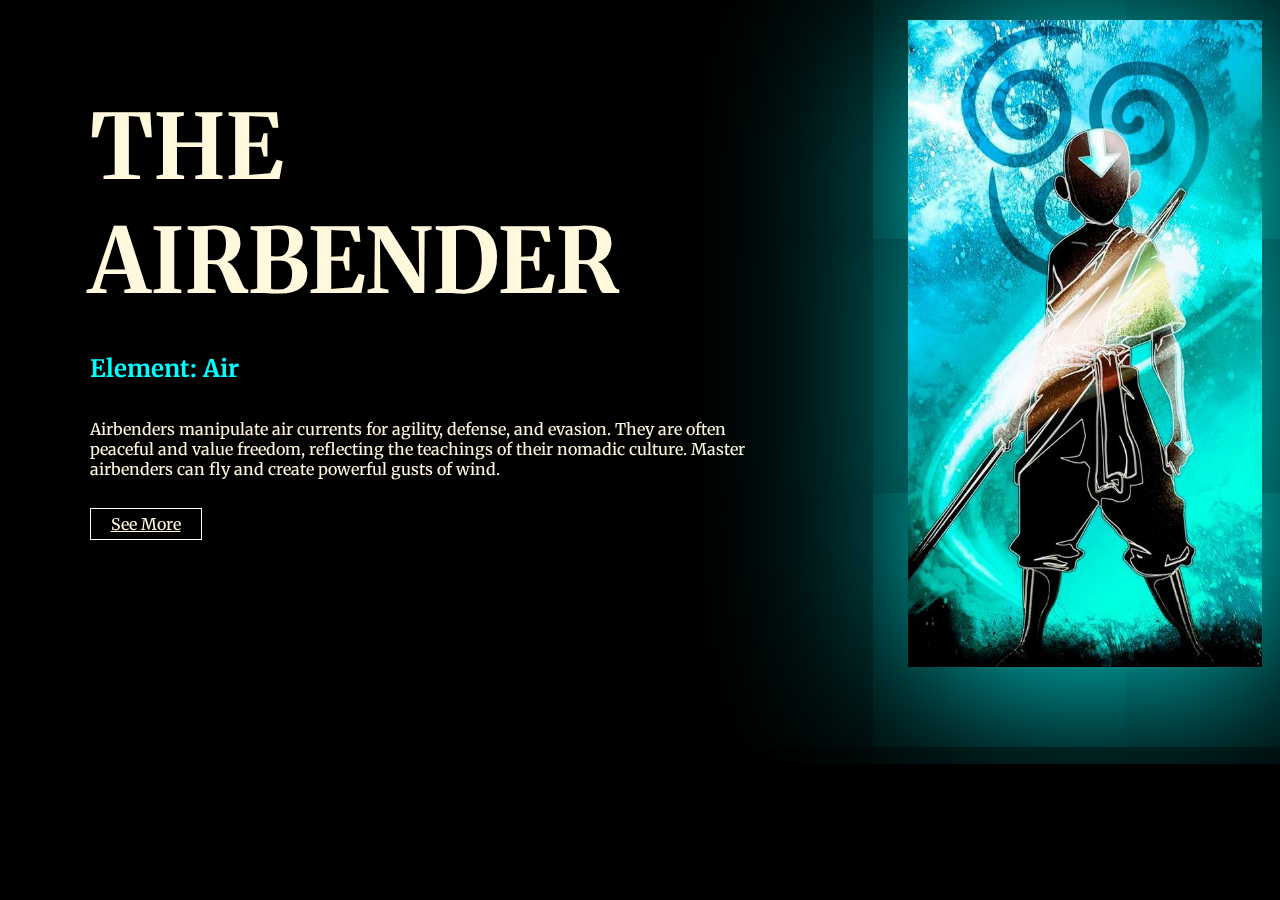
<file: index.html>
<!DOCTYPE html>
<html lang="en">
<head>
    <meta charset="UTF-8">
    <meta name="viewport" content="width=device-width, initial-scale=1.0">
   <link rel="stylesheet" href="index.css">
   <link rel="stylesheet" href="https://cdn.jsdelivr.net/npm/swiper@11/swiper-bundle.min.css">
    <title>THE BENDERS</title>
</head>
<body>
    <div class="slider-container">
     <div class="slider-wrapper swiper-wrapper">
        <div class="slider-item swiper-slide">
                      <div class="slide-content">
                <h1 class="name">THE AIRBENDER</h1>
                <h2 class="element">Element: Air</h2>
                <p class="char">Airbenders manipulate air currents for agility, defense, and evasion. They are often peaceful and value freedom, reflecting the teachings of their nomadic culture. Master airbenders can fly and create powerful gusts of wind.</p>
                <a href="https://youtu.be/l6NUBz6LSew?si=KgYOS-lNYRfMcM7i" class="link">See More</a>                
            </div>
            <div class="image"></div>
        </div>
        <div class="slider-item swiper-slide">
                      <div class="slide-content">
                <h1 class="name">THE WATERBENDER</h1>
                <h2 class="element-2">Element: Water</h2>
                <p class="char">Waterbenders control water in its various forms—liquid, ice, and steam. They harness the moon's energy and can heal wounds. Skilled waterbenders may also manipulate plants or blood under specific conditions.</p>
                <a href="https://youtube.com/shorts/njtPCvvMMJs?si=HdKXkFvOPv7U6Wfx" class="link-2">See More</a>                
            </div>
            <div class="image"></div>
        </div>
        <div class="slider-item swiper-slide">
                      <div class="slide-content">
                <h1 class="name">THE FIREBENDER</h1>
                <h2 class="element-3">Element: Fire</h2>
                <p class="char">Firebenders generate and control flames, symbolizing energy and passion. Their power is linked to the sun, and masters can produce lightning by channeling pure energy. Firebending emphasizes strength and precision.</p>
                <a href="https://youtu.be/a5gIn12plgI?si=iyl9jaWr48quU7w0" class="link-3">See More</a>                
            </div>
            <div class="image"></div>
        </div>
        <div class="slider-item swiper-slide">
                      <div class="slide-content">
                <h1 class="name">THE EARTHBENDER</h1>
                <h2 class="element-4">Element: Earth</h2>
                <p class="char"> Earthbenders command earth and rock with resilience and strength. They are deeply connected to the land and can manipulate metal and lava when highly skilled. Earthbending focuses on stability and forceful attacks.</p>
                <a href="https://youtube.com/shorts/U94SP6VVMYE?si=3rNxUqV1kh6rTFP7" class="link-4">See More</a>                
            </div>
            <div class="image"></div>
        </div>
     </div>
    </div>

<script src="https://cdn.jsdelivr.net/npm/swiper@11/swiper-bundle.min.js"></script>
<script src="index.js"> </script>
   
</body>
</html>
</file>
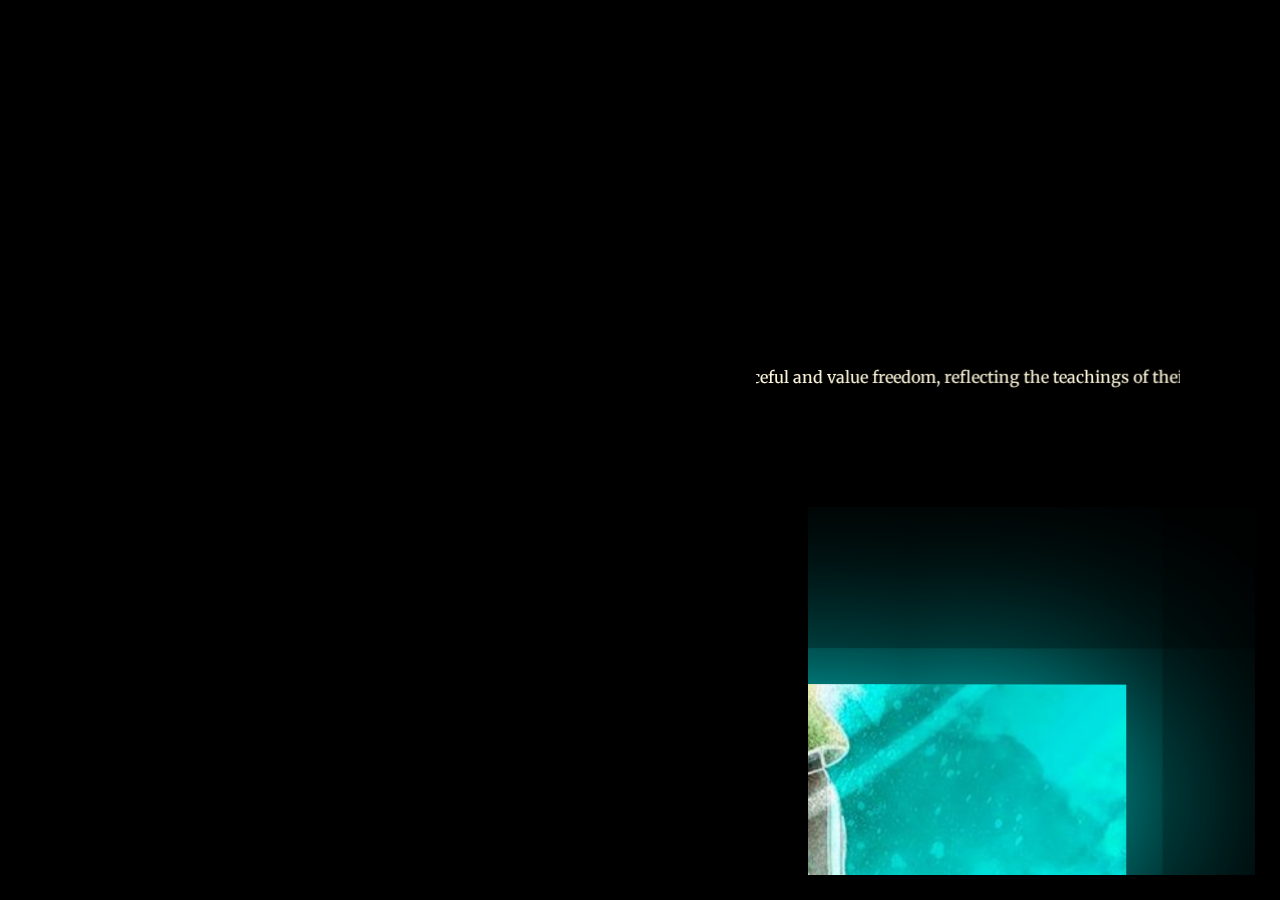
<file: index-mob.html>
<!DOCTYPE html>
<html lang="en">
<head>
    <meta charset="UTF-8">
    <meta name="viewport" content="width=device-width, initial-scale=1.0">
   <link rel="stylesheet" href="index-mob.css">
   <link rel="stylesheet" href="https://cdn.jsdelivr.net/npm/swiper@11/swiper-bundle.min.css">
    <title>THE BENDERS MOBILIE</title>
</head>
<body>
    <div class="slider-container">
     <div class="slider-wrapper swiper-wrapper">
        <div class="slider-item swiper-slide">
                      <div class="slide-content">
                <h1 class="name">THE AIRBENDER</h1>
                <h2 class="element">Element: Air</h2>
                <p class="char">Airbenders manipulate air currents for agility, defense, and evasion. They are often peaceful and value freedom, reflecting the teachings of their nomadic culture. Master airbenders can fly and create powerful gusts of wind.</p>
                <a href="https://youtu.be/l6NUBz6LSew?si=KgYOS-lNYRfMcM7i" class="link">See More</a>                
            </div>
            <div class="image"></div>
        </div>
        <div class="slider-item swiper-slide">
                      <div class="slide-content">
                <h1 class="name">THE WATERBENDER</h1>
                <h2 class="element-2">Element: Water</h2>
                <p class="char">Waterbenders control water in its various forms—liquid, ice, and steam. They harness the moon's energy and can heal wounds. Skilled waterbenders may also manipulate plants or blood under specific conditions.</p>
                <a href="https://youtube.com/shorts/njtPCvvMMJs?si=HdKXkFvOPv7U6Wfx" class="link-2">See More</a>                
            </div>
            <div class="image"></div>
        </div>
        <div class="slider-item swiper-slide">
                      <div class="slide-content">
                <h1 class="name">THE FIREBENDER</h1>
                <h2 class="element-3">Element: Fire</h2>
                <p class="char">Firebenders generate and control flames, symbolizing energy and passion. Their power is linked to the sun, and masters can produce lightning by channeling pure energy. Firebending emphasizes strength and precision.</p>
                <a href="https://youtu.be/a5gIn12plgI?si=iyl9jaWr48quU7w0" class="link-3">See More</a>                
            </div>
            <div class="image"></div>
        </div>
        <div class="slider-item swiper-slide">
                      <div class="slide-content">
                <h1 class="name">THE EARTHBENDER</h1>
                <h2 class="element-4">Element: Earth</h2>
                <p class="char"> Earthbenders command earth and rock with resilience and strength. They are deeply connected to the land and can manipulate metal and lava when highly skilled. Earthbending focuses on stability and forceful attacks.</p>
                <a href="https://youtube.com/shorts/U94SP6VVMYE?si=3rNxUqV1kh6rTFP7" class="link-4">See More</a>                
            </div>
            <div class="image"></div>
        </div>
     </div>
    </div>

<script src="https://cdn.jsdelivr.net/npm/swiper@11/swiper-bundle.min.js"></script>
<script src="index.js"> </script>
   
</body>
</html>
</file>
<file: index.css>
@import url('https://fonts.googleapis.com/css2?family=Merriweather:ital,wght@0,300;0,400;0,700;0,900;1,300;1,400;1,700;1,900&family=Tinos:ital,wght@0,400;0,700;1,400;1,700&display=swap');
@import url('https://fonts.googleapis.com/css2?family=Merriweather:ital,wght@0,300;0,400;0,700;0,900;1,300;1,400;1,700;1,900&family=Roboto:ital,wght@0,100;0,300;0,400;0,500;0,700;0,900;1,100;1,300;1,400;1,500;1,700;1,900&family=Tinos:ital,wght@0,400;0,700;1,400;1,700&display=swap');

*{
    padding: 0px;
    box-sizing: border-box;
    margin: 0px;
    font-family: merriweather, sans-serif;
    background-color: black;
    color: cornsilk;
}
.slider-container{
    height: 100%;
    width: 100%;
    overflow:hidden;
}
.slider-wrapper .slider-item{
    width: 100%;
    position:relative;
    height: 700px;
    display: grid;
    grid-template-columns: 70% 70%;
    grid-template-rows: auto;
    gap:10px;
    margin-bottom: 5%;
}
.slider-wrapper .slider-item .image{
    position: relative;
    width: 40%;
    height: auto;
    display: flex;
}

.slider-wrapper .slider-item .image::before{
    content: "";
    width: 100%;
    height: auto;
    margin: 20px 2px;
    bottom: 0;
    padding:6.5% 8%;
    left: auto;
    height: 600px;
    background-image: url("images/air.jpeg") ;
    background-size: cover;
    background-position: center;
    background-repeat: no-repeat;
    box-shadow: 10px 10px  200px aqua;
    animation: moving-glow-1 5s infinite alternate;
}
.slider-wrapper .slider-item:nth-child(2) .image::before{
    background-image: url("images/water.jpeg");
    box-shadow: 10px 10px  200px blue;
    animation: moving-glow-2 5s infinite alternate;
}
.slider-wrapper .slider-item:nth-child(3) .image::before{
    background-image: url("images/fire.jpeg");
    box-shadow: 10px 10px  200px red;
    animation: moving-glow-3 5s infinite alternate;
}
.slider-wrapper .slider-item:nth-child(4) .image::before{
    background-image: url("images/earth.jpeg");
    box-shadow: 10px 10px  200px green;
    animation: moving-glow-4 5s infinite alternate;
}



.slider-wrapper .slider-item .slide-content{
    color: #fff;
    width: 700px;
    margin-left: 10%;
    margin-right: 20%;
    height: auto;
    margin-top: 10%;
    line-height: auto;
}
.slider-wrapper .slider-item .slide-content .name{
    font-size: 90px;
    margin-bottom: 5%;
}

/* ELEMENTS */
.slider-wrapper .slider-item .slide-content .element{
    color: aqua;
    margin-bottom: 5%;
}
.slider-wrapper .slider-item .slide-content .element-2{
    color: blue;
    margin-bottom: 5%;
}
.slider-wrapper .slider-item .slide-content .element-3{
    color: rgba(216, 11, 11, 0.74);
    margin-bottom: 5%;
}
.slider-wrapper .slider-item .slide-content .element-4{
    color: rgb(0, 255, 34);
    margin-bottom: 5%;
}


.slider-wrapper .slider-item .slide-content .char{
     margin-bottom: 5%;
}


/* LINKS */
.slider-wrapper .slider-item .slide-content .link{
    font-style: none;
    border: .5px solid white;
    padding: 5px 20px;
    transition: .2s ease-in-out;
}
.slider-wrapper .slider-item .slide-content .link-2{
    font-style: none;
    border: .5px solid white;
    padding: 5px 20px;
    transition: .2s ease-in-out;
}
.slider-wrapper .slider-item .slide-content .link-3{
    font-style: none;
    border: .5px solid white;
    padding: 5px 20px;
    transition: .2s ease-in-out;
}
.slider-wrapper .slider-item .slide-content .link-4{
    font-style: none;
    border: .5px solid white;
    padding: 5px 20px;
    transition: .2s ease-in-out;
}


/* LINKS HOVER */
.slider-wrapper .slider-item .slide-content .link:hover{
    box-shadow: 1px 1px 50px  rgb(8, 168, 231);
}
.slider-wrapper .slider-item .slide-content .link-2:hover{
    box-shadow: 1px 1px 50px  rgb(3, 34, 117);
}
.slider-wrapper .slider-item .slide-content .link-3:hover{
    box-shadow: 1px 1px 50px  rgba(216, 11, 11, 0.74);
}
.slider-wrapper .slider-item .slide-content .link-4:hover{
    box-shadow: 1px 1px 50px  rgb(15, 70, 5);
}


/* ANIMATIONS */
@keyframes moving-glow-1 {
    0%, 100%{
        box-shadow: 1px 0 50px 0.5px aqua;
    }
    50%{
        box-shadow: 1px 0 99px 1px aqua;
    }
}
@keyframes moving-glow-2 {
    0%, 100%{
        box-shadow: 1px 0 50px 0.5px rgb(3, 34, 117);
    }
    50%{
        box-shadow: 1px 0 99px 1px rgb(27, 154, 204);
    }
}
@keyframes moving-glow-3 {
    0%, 100%{
        box-shadow: 1px 0 50px 0.5px rgba(216, 11, 11, 0.74);
    }
    50%{
        box-shadow: 1px 0 99px 1px rgb(255, 141, 35);
    }
}
@keyframes moving-glow-4 {
    0%, 100%{
        box-shadow: 1px 0 50px 0.5px rgb(15, 70, 5);
    }
    50%{
        box-shadow: 1px 0 99px 1px rgb(0, 255, 34);
    }
}
</file>
<file: index-mob.css>
@import url('https://fonts.googleapis.com/css2?family=Merriweather:ital,wght@0,300;0,400;0,700;0,900;1,300;1,400;1,700;1,900&family=Tinos:ital,wght@0,400;0,700;1,400;1,700&display=swap');
@import url('https://fonts.googleapis.com/css2?family=Merriweather:ital,wght@0,300;0,400;0,700;0,900;1,300;1,400;1,700;1,900&family=Roboto:ital,wght@0,100;0,300;0,400;0,500;0,700;0,900;1,100;1,300;1,400;1,500;1,700;1,900&family=Tinos:ital,wght@0,400;0,700;1,400;1,700&display=swap');

*{
    padding: 1% 1%;
    box-sizing: border-box;
    margin: 0px;
    font-family: merriweather, sans-serif;
    background-color: black;
    color: cornsilk;
    height:100%;
    width:100%;
}
.slider-container{
    height: 100%;
    width: 100%;
    overflow:hidden;
}
.slider-wrapper .slider-item{
    width: 100%;
    position:relative;
    height: 100%;
    
}
.slider-wrapper .slider-item .image{
    display: flex;
    width: 100%;
    height: 70%;
    padding:15% 10%;
    margin-bottom: 10%;
}

.slider-wrapper .slider-item .image::before{
    content: "";
    width: 100%;
    height: 100%;
    background-image: url("images/air.jpeg") ;
    background-size: cover;
    background-position: center;
    background-repeat: no-repeat;
    box-shadow: 10px 10px  200px aqua;
    animation: moving-glow-1 5s infinite alternate;
}
.slider-wrapper .slider-item:nth-child(2) .image::before{
    background-image: url("images/water.jpeg");
    box-shadow: 10px 10px  200px blue;
    animation: moving-glow-2 5s infinite alternate;
}
.slider-wrapper .slider-item:nth-child(3) .image::before{
    background-image: url("images/fire.jpeg");
    box-shadow: 10px 10px  200px red;
    animation: moving-glow-3 5s infinite alternate;
}
.slider-wrapper .slider-item:nth-child(4) .image::before{
    background-image: url("images/earth.jpeg");
    box-shadow: 10px 10px  200px green;
    animation: moving-glow-4 5s infinite alternate;
}



.slider-wrapper .slider-item .slide-content{
    color: #fff;
    width: 100%;
    margin-left: auto;
    margin-right: auto;
    height: auto;
    font-size: 200;
    margin-top: 5%;
    line-height: 120%;
}
.slider-wrapper .slider-item .slide-content .name{
    font-size: 600;
    margin-bottom: 5%;
}

/* ELEMENTS */
.slider-wrapper .slider-item .slide-content .element{
    color: aqua;
    margin-bottom: 7%;
}
.slider-wrapper .slider-item .slide-content .element-2{
    color: blue;
    margin-bottom: 7%;
}
.slider-wrapper .slider-item .slide-content .element-3{
    color: rgba(216, 11, 11, 0.74);
    margin-bottom: 7%;
}
.slider-wrapper .slider-item .slide-content .element-4{
    color: rgb(0, 255, 34);
    margin-bottom: 7%;
}


.slider-wrapper .slider-item .slide-content .char{
     margin-bottom: 5%;
}


/* LINKS */
.slider-wrapper .slider-item .slide-content .link{
    font-style: none;
    border: .5px solid white;
    padding: 5px 20px;
    transition: .2s ease-in-out;
}
.slider-wrapper .slider-item .slide-content .link-2{
    font-style: none;
    border: .5px solid white;
    padding: 5px 20px;
    transition: .2s ease-in-out;
}
.slider-wrapper .slider-item .slide-content .link-3{
    font-style: none;
    border: .5px solid white;
    padding: 5px 20px;
    transition: .2s ease-in-out;
}
.slider-wrapper .slider-item .slide-content .link-4{
    font-style: none;
    border: .5px solid white;
    padding: 5px 20px;
    transition: .2s ease-in-out;
}


/* LINKS HOVER */
.slider-wrapper .slider-item .slide-content .link:hover{
    box-shadow: 1px 1px 50px  rgb(8, 168, 231);
}
.slider-wrapper .slider-item .slide-content .link-2:hover{
    box-shadow: 1px 1px 50px  rgb(3, 34, 117);
}
.slider-wrapper .slider-item .slide-content .link-3:hover{
    box-shadow: 1px 1px 50px  rgba(216, 11, 11, 0.74);
}
.slider-wrapper .slider-item .slide-content .link-4:hover{
    box-shadow: 1px 1px 50px  rgb(15, 70, 5);
}


/* ANIMATIONS */
@keyframes moving-glow-1 {
    0%, 100%{
        box-shadow: 1px 0 50px 0.5px aqua;
    }
    50%{
        box-shadow: 1px 0 99px 1px aqua;
    }
}
@keyframes moving-glow-2 {
    0%, 100%{
        box-shadow: 1px 0 50px 0.5px rgb(3, 34, 117);
    }
    50%{
        box-shadow: 1px 0 99px 1px rgb(27, 154, 204);
    }
}
@keyframes moving-glow-3 {
    0%, 100%{
        box-shadow: 1px 0 50px 0.5px rgba(216, 11, 11, 0.74);
    }
    50%{
        box-shadow: 1px 0 99px 1px rgb(255, 141, 35);
    }
}
@keyframes moving-glow-4 {
    0%, 100%{
        box-shadow: 1px 0 50px 0.5px rgb(15, 70, 5);
    }
    50%{
        box-shadow: 1px 0 99px 1px rgb(0, 255, 34);
    }
}
</file>
